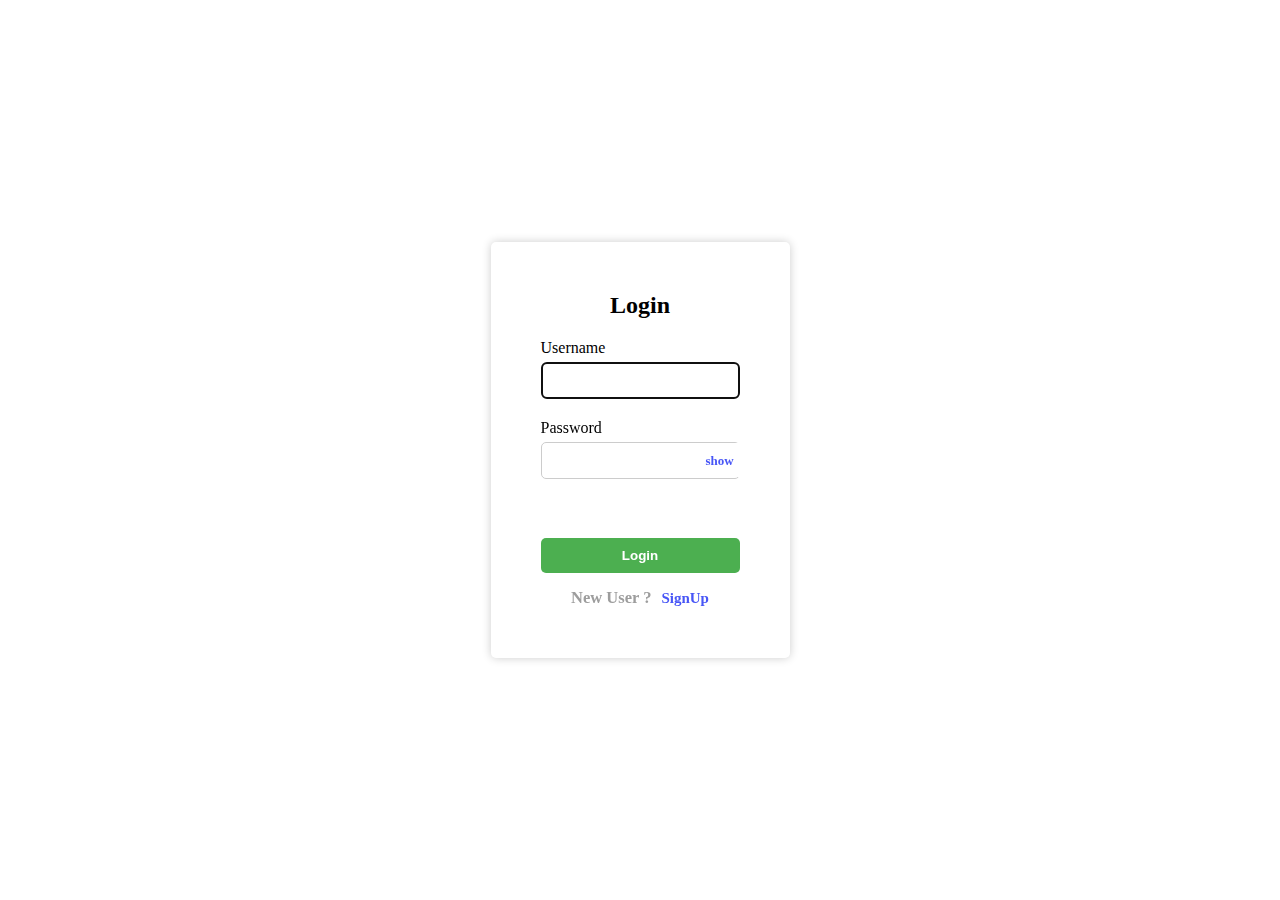
<file: index.html>
<!DOCTYPE html>
<html lang="en">
<head>
  <meta charset="UTF-8">
  <meta http-equiv="X-UA-Compatible" content="IE=Edge">
  <meta name="viewport" content="width=device-width, initial-scale=1">

  <title>HTML</title>
  
  <!-- HTML -->
  

  <!-- Custom Styles -->
  <link rel="stylesheet" href="style.css">
</head>

<body>
      <div id="message">Hello ! Ak</div>
  <div class="form-container">
      <form id="login-form" class="form">
          <h2>Login</h2>
            <div class="form-group">
              <label for="username">Username</label>
              <input type="text" id="username" name="username" required>
            
            </div>
            <div class="form-group">
              <label for="password">Password</label>
              <input type="password" id="password" name="password" required>
                <span class="show-hide">show</span>
            </div>
            <button type="submit" class="button">Login</button>
            <div class="new_user">
              <p>New User ?</p>
              <span onclick="toggleSignUp()">SignUp</span>
            </div>
      </form>
      
      <form id="signup-form" class="form">
         <h2>Signup</h2>
            <div class="form-group">
              <label for="signup-username">Username</label>
              <input type="text" id="signup-username" name="signup-username" required>
            </div>
            <div class="form-group">
              <label for="signup-password">Password</label>
              <input type="password" id="signup-password" name="signup-password" required>
            </div>
            <div class="form-group">
              <label for="confirm-password">Confirm Password</label>
              <input type="password" id="confirm-password" name="confirm-password" required>
            </div>
            <button type="submit" class="button">Signup</button>
            <div class="user_already_exist">
              <p>Already have an account ?</p>
              <span onclick="toggleLogin()">Login</span>
            </div>
      </form>
  </div>
  <script src="main.js"></script>
</body>
</html>
</file>
<file: style.css>
*{
  box-sizing: border-box;
  margin:0;
  padding:0;
}
#message {
  position: fixed;
  top: 10px;
  left: 50%;
  transform: translateX(-50%);
  padding: 8px 12px;
  background-color: red;
  color: #fff;
  font-size: 14px;
  line-height: 1.4;
  text-align: center;
  border-radius: 3px;
  box-shadow: 0 0 10px rgba(0, 0, 0, 0.2);
  z-index: 9999;
  opacity: 0;
  transition: opacity 0.3s ease-in-out;
}

#message.show {
  opacity: 1;
}

body{
  height:100vh;
  width:100%;
  display:flex;
  justify-content: center;
  align-items: center ;
}
  .container {
  display: flex;
  justify-content: center;
  align-items: center;
  height: 100vh;
 
}

.form-container {
  display: flex;
  flex-direction: column;
  align-items: center;
  padding: 50px;
  background-color: #fff;
  border-radius: 5px;
  box-shadow: 0 0 10px rgba(0, 0, 0, 0.2);
}

.form {
  display: flex;
  flex-direction: column;
  align-items: center;
  width: 100%;
}

.form h2 {
  margin-bottom: 20px;
}

.form-group {
  display: flex;
  flex-direction: column;
  width: 100%;
  margin-bottom: 20px;
}

.form-group label {
  margin-bottom: 5px;
}

.form-group input {
  padding: 10px;
  border: 1px solid #ccc;
  border-radius: 5px;
}

.button {
  padding: 10px;
  background-color: #4CAF50;
  color: #fff;
  width:100%;
  border: none;
  border-radius: 5px;
  cursor: pointer;
  margin:5px auto;
  font-weight:800;
}
.user_already_exist,.new_user{
  display:flex;
  align-items: center;
  width:100%;
  gap:10px;
  justify-content: center ;
  margin-top:10px;
}
.user_already_exist p,.new_user p{
  font-size:16.5px;
  font-weight:600;
  color:#9D9D9D;
  
}
.user_already_exist span,.new_user span{
  font-size: 15px;
  font-weight:600;
  color:#4856F6;
}
#signup-form{
  display: none;
}
.show-hide{
  position:relative;
  z-index:1111;
  top:-36px;
  left:165px;
  height:34px;
  line-height: 35px;
  width:40px;
  background:#fff;
  border-top-right-radius: 4px;
  border-bottom-right-radius: 4px;
  font-size:13px;
  font-weight:900;
  color:#4856F6;
}
#login-form{
  opacity:0;
  transition: 0.7s ease;
}
</file>
